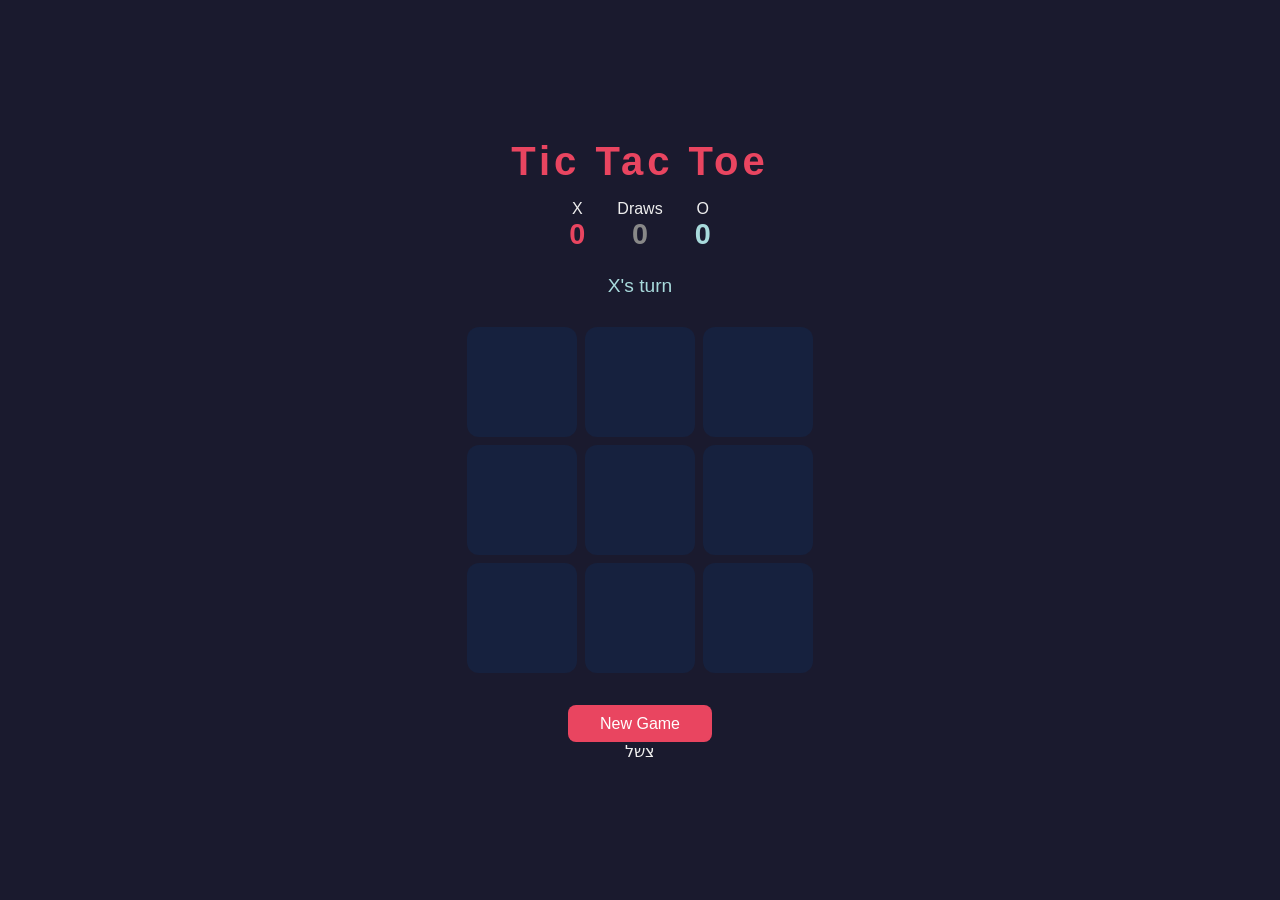
<file: homo faber.html>
<!DOCTYPE html>
<html lang="en">
<head>
  <meta charset="UTF-8">
  <meta name="viewport" content="width=device-width, initial-scale=1.0">
  <title>Tic Tac Toe</title>
  <style>
    * { box-sizing: border-box; margin: 0; padding: 0; }

    body {
      min-height: 100vh;
      display: flex;
      flex-direction: column;
      align-items: center;
      justify-content: center;
      background: #1a1a2e;
      font-family: 'Segoe UI', sans-serif;
      color: #eee;
    }

    h1 {
      font-size: 2.5rem;
      margin-bottom: 1rem;
      letter-spacing: 0.1em;
      color: #e94560;
    }

    #status {
      font-size: 1.2rem;
      margin-bottom: 1.5rem;
      height: 1.5em;
      color: #a8dadc;
    }

    #board {
      display: grid;
      grid-template-columns: repeat(3, 110px);
      grid-template-rows: repeat(3, 110px);
      gap: 8px;
    }

    .cell {
      background: #16213e;
      border-radius: 12px;
      display: flex;
      align-items: center;
      justify-content: center;
      font-size: 3rem;
      font-weight: bold;
      cursor: pointer;
      transition: background 0.15s, transform 0.1s;
      user-select: none;
    }

    .cell:hover:not(.taken) {
      background: #0f3460;
      transform: scale(1.05);
    }

    .cell.x { color: #e94560; }
    .cell.o { color: #a8dadc; }

    .cell.winner {
      background: #0f3460;
      animation: pulse 0.6s ease-in-out infinite alternate;
    }

    @keyframes pulse {
      from { transform: scale(1); }
      to   { transform: scale(1.08); }
    }

    #reset {
      margin-top: 2rem;
      padding: 0.6rem 2rem;
      font-size: 1rem;
      border: none;
      border-radius: 8px;
      background: #e94560;
      color: #fff;
      cursor: pointer;
      transition: background 0.15s, transform 0.1s;
    }

    #reset:hover {
      background: #c73652;
      transform: scale(1.05);
    }

    #scores {
      display: flex;
      gap: 2rem;
      margin-bottom: 1.5rem;
      font-size: 1rem;
    }

    .score-box {
      text-align: center;
    }

    .score-box span {
      display: block;
      font-size: 1.8rem;
      font-weight: bold;
    }

    .score-box.x-score span { color: #e94560; }
    .score-box.o-score span { color: #a8dadc; }
    .score-box.draw-score span { color: #888; }
  </style>
</head>
<body>

  <h1>Tic Tac Toe</h1>

  <div id="scores">
    <div class="score-box x-score">X<span id="xScore">0</span></div>
    <div class="score-box draw-score">Draws<span id="drawScore">0</span></div>
    <div class="score-box o-score">O<span id="oScore">0</span></div>
  </div>

  <div id="status">X's turn</div>

  <div id="board">
    <div class="cell" data-i="0"></div>
    <div class="cell" data-i="1"></div>
    <div class="cell" data-i="2"></div>
    <div class="cell" data-i="3"></div>
    <div class="cell" data-i="4"></div>
    <div class="cell" data-i="5"></div>
    <div class="cell" data-i="6"></div>
    <div class="cell" data-i="7"></div>
    <div class="cell" data-i="8"></div>
  </div>

  <button id="reset">New Game</button>

  <script>
    const WINS = [[0,1,2],[3,4,5],[6,7,8],[0,3,6],[1,4,7],[2,5,8],[0,4,8],[2,4,6]];

    let board, current, over;
    let scores = { X: 0, O: 0, D: 0 };

    const cells   = document.querySelectorAll('.cell');
    const status  = document.getElementById('status');
    const xScore  = document.getElementById('xScore');
    const oScore  = document.getElementById('oScore');
    const drawScore = document.getElementById('drawScore');

    function init() {
      board   = Array(9).fill('');
      current = 'X';
      over    = false;
      cells.forEach(c => {
        c.textContent = '';
        c.className   = 'cell';
      });
      status.textContent = "X's turn";
    }

    function checkWinner() {
      for (const [a, b, c] of WINS) {
        if (board[a] && board[a] === board[b] && board[a] === board[c]) {
          return { winner: board[a], line: [a, b, c] };
        }
      }
      if (board.every(v => v)) return { winner: 'draw' };
      return null;
    }

ח    cells.forEach(cell => {
      cell.addEventListener('click', () => {
        const i = +cell.dataset.i;
        if (over || board[i]) return;

        board[i] = current;
        cell.textContent = current;
        cell.classList.add(current.toLowerCase(), 'taken');

        const result = checkWinner();
        if (result) {
          over = true;
          if (result.winner === 'draw') {
            status.textContent = "It's a draw!";
            scores.D++;
            drawScore.textContent = scores.D;
          } else {
            status.textContent = `${result.winner} wins!`;
            result.line.forEach(idx => cells[idx].classList.add('winner'));
            scores[result.winner]++;
            xScore.textContent = scores.X;
            oScore.textContent = scores.O;
          }ho
        } else {
          current = current === 'X' ? 'O' : 'X';
          status.textContent = `${current}'s turn`;
        }
      });
    });

    document.getElementById('reset').addEventListener('click', init);

    init();
  </script>
</body>
</html>
צשל
</file>
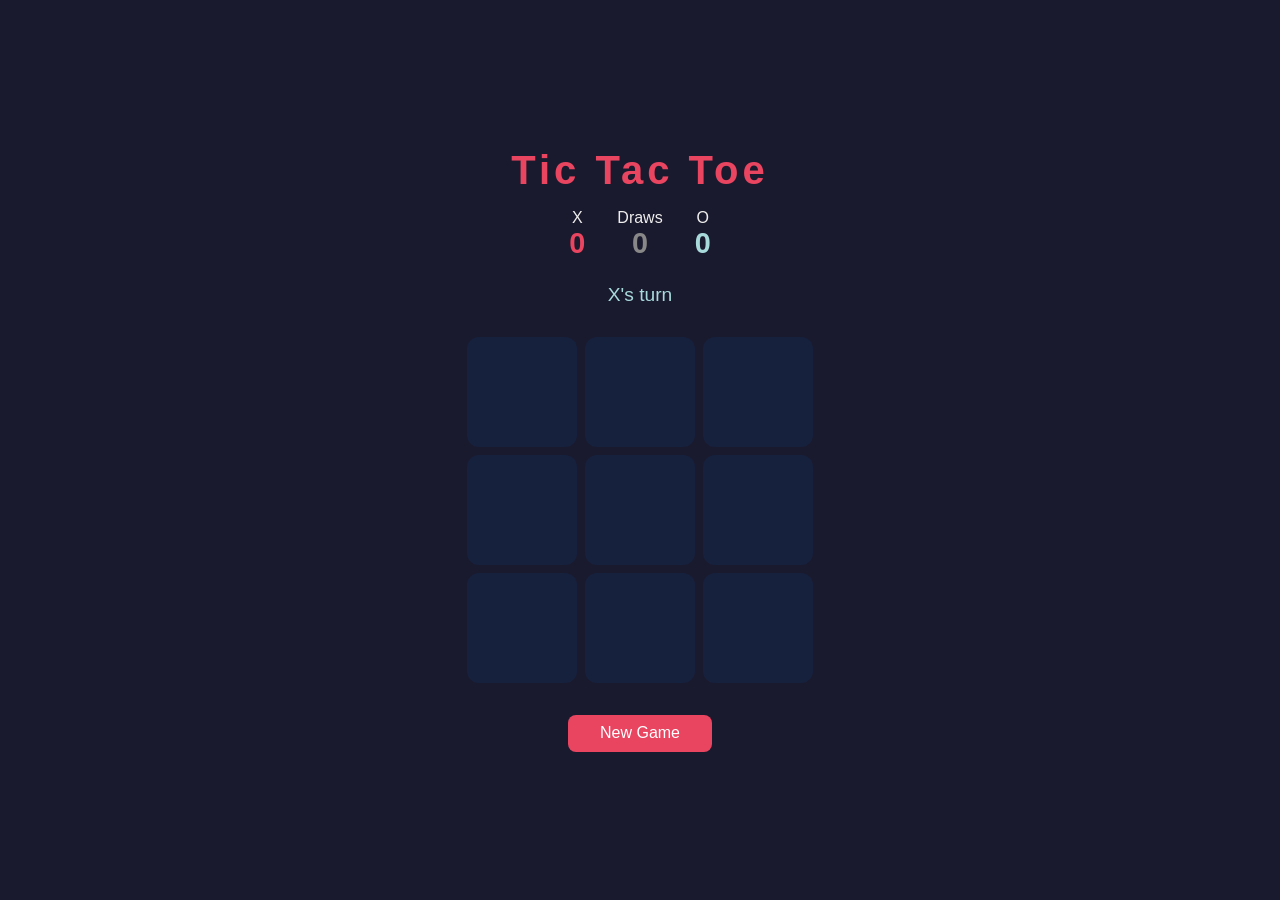
<file: tictactoe.html>
<!DOCTYPE html>
<html lang="en">
<head>
  <meta charset="UTF-8">
  <meta name="viewport" content="width=device-width, initial-scale=1.0">
  <title>Tic Tac Toe</title>
  <style>
    * { box-sizing: border-box; margin: 0; padding: 0; }

    body {
      min-height: 100vh;
      display: flex;
      flex-direction: column;
      align-items: center;
      justify-content: center;
      background: #1a1a2e;
      font-family: 'Segoe UI', sans-serif;
      color: #eee;
    }

    h1 {
      font-size: 2.5rem;
      margin-bottom: 1rem;
      letter-spacing: 0.1em;
      color: #e94560;
    }

    #status {
      font-size: 1.2rem;
      margin-bottom: 1.5rem;
      height: 1.5em;
      color: #a8dadc;
    }

    #board {
      display: grid;
      grid-template-columns: repeat(3, 110px);
      grid-template-rows: repeat(3, 110px);
      gap: 8px;
    }

    .cell {
      background: #16213e;
      border-radius: 12px;
      display: flex;
      align-items: center;
      justify-content: center;
      font-size: 3rem;
      font-weight: bold;
      cursor: pointer;
      transition: background 0.15s, transform 0.1s;
      user-select: none;
    }

    .cell:hover:not(.taken) {
      background: #0f3460;
      transform: scale(1.05);
    }

    .cell.x { color: #e94560; }
    .cell.o { color: #a8dadc; }

    .cell.winner {
      background: #0f3460;
      animation: pulse 0.6s ease-in-out infinite alternate;
    }

    @keyframes pulse {
      from { transform: scale(1); }
      to   { transform: scale(1.08); }
    }

    #reset {
      margin-top: 2rem;
      padding: 0.6rem 2rem;
      font-size: 1rem;
      border: none;
      border-radius: 8px;
      background: #e94560;
      color: #fff;
      cursor: pointer;
      transition: background 0.15s, transform 0.1s;
    }

    #reset:hover {
      background: #c73652;
      transform: scale(1.05);
    }

    #scores {
      display: flex;
      gap: 2rem;
      margin-bottom: 1.5rem;
      font-size: 1rem;
    }

    .score-box {
      text-align: center;
    }

    .score-box span {
      display: block;
      font-size: 1.8rem;
      font-weight: bold;
    }

    .score-box.x-score span { color: #e94560; }
    .score-box.o-score span { color: #a8dadc; }
    .score-box.draw-score span { color: #888; }
  </style>
</head>
<body>

  <h1>Tic Tac Toe</h1>

  <div id="scores">
    <div class="score-box x-score">X<span id="xScore">0</span></div>
    <div class="score-box draw-score">Draws<span id="drawScore">0</span></div>
    <div class="score-box o-score">O<span id="oScore">0</span></div>
  </div>

  <div id="status">X's turn</div>

  <div id="board">
    <div class="cell" data-i="0"></div>
    <div class="cell" data-i="1"></div>
    <div class="cell" data-i="2"></div>
    <div class="cell" data-i="3"></div>
    <div class="cell" data-i="4"></div>
    <div class="cell" data-i="5"></div>
    <div class="cell" data-i="6"></div>
    <div class="cell" data-i="7"></div>
    <div class="cell" data-i="8"></div>
  </div>

  <button id="reset">New Game</button>

  <script>
    const WINS = [[0,1,2],[3,4,5],[6,7,8],[0,3,6],[1,4,7],[2,5,8],[0,4,8],[2,4,6]];

    let board, current, over;
    let scores = { X: 0, O: 0, D: 0 };

    const cells   = document.querySelectorAll('.cell');
    const status  = document.getElementById('status');
    const xScore  = document.getElementById('xScore');
    const oScore  = document.getElementById('oScore');
    const drawScore = document.getElementById('drawScore');

    function init() {
      board   = Array(9).fill('');
      current = 'X';
      over    = false;
      cells.forEach(c => {
        c.textContent = '';
        c.className   = 'cell';
      });
      status.textContent = "X's turn";
    }

    function checkWinner() {
      for (const [a, b, c] of WINS) {
        if (board[a] && board[a] === board[b] && board[a] === board[c]) {
          return { winner: board[a], line: [a, b, c] };
        }
      }
      if (board.every(v => v)) return { winner: 'draw' };
      return null;
    }

    cells.forEach(cell => {
      cell.addEventListener('click', () => {
        const i = +cell.dataset.i;
        if (over || board[i]) return;

        board[i] = current;
        cell.textContent = current;
        cell.classList.add(current.toLowerCase(), 'taken');

        const result = checkWinner();
        if (result) {
          over = true;
          if (result.winner === 'draw') {
            status.textContent = "It's a draw!";
            scores.D++;
            drawScore.textContent = scores.D;
          } else {
            status.textContent = `${result.winner} wins!`;
            result.line.forEach(idx => cells[idx].classList.add('winner'));
            scores[result.winner]++;
            xScore.textContent = scores.X;
            oScore.textContent = scores.O;
          }
        } else {
          current = current === 'X' ? 'O' : 'X';
          status.textContent = `${current}'s turn`;
        }
      });
    });

    document.getElementById('reset').addEventListener('click', init);

    init();
  </script>
</body>
</html>
</file>
